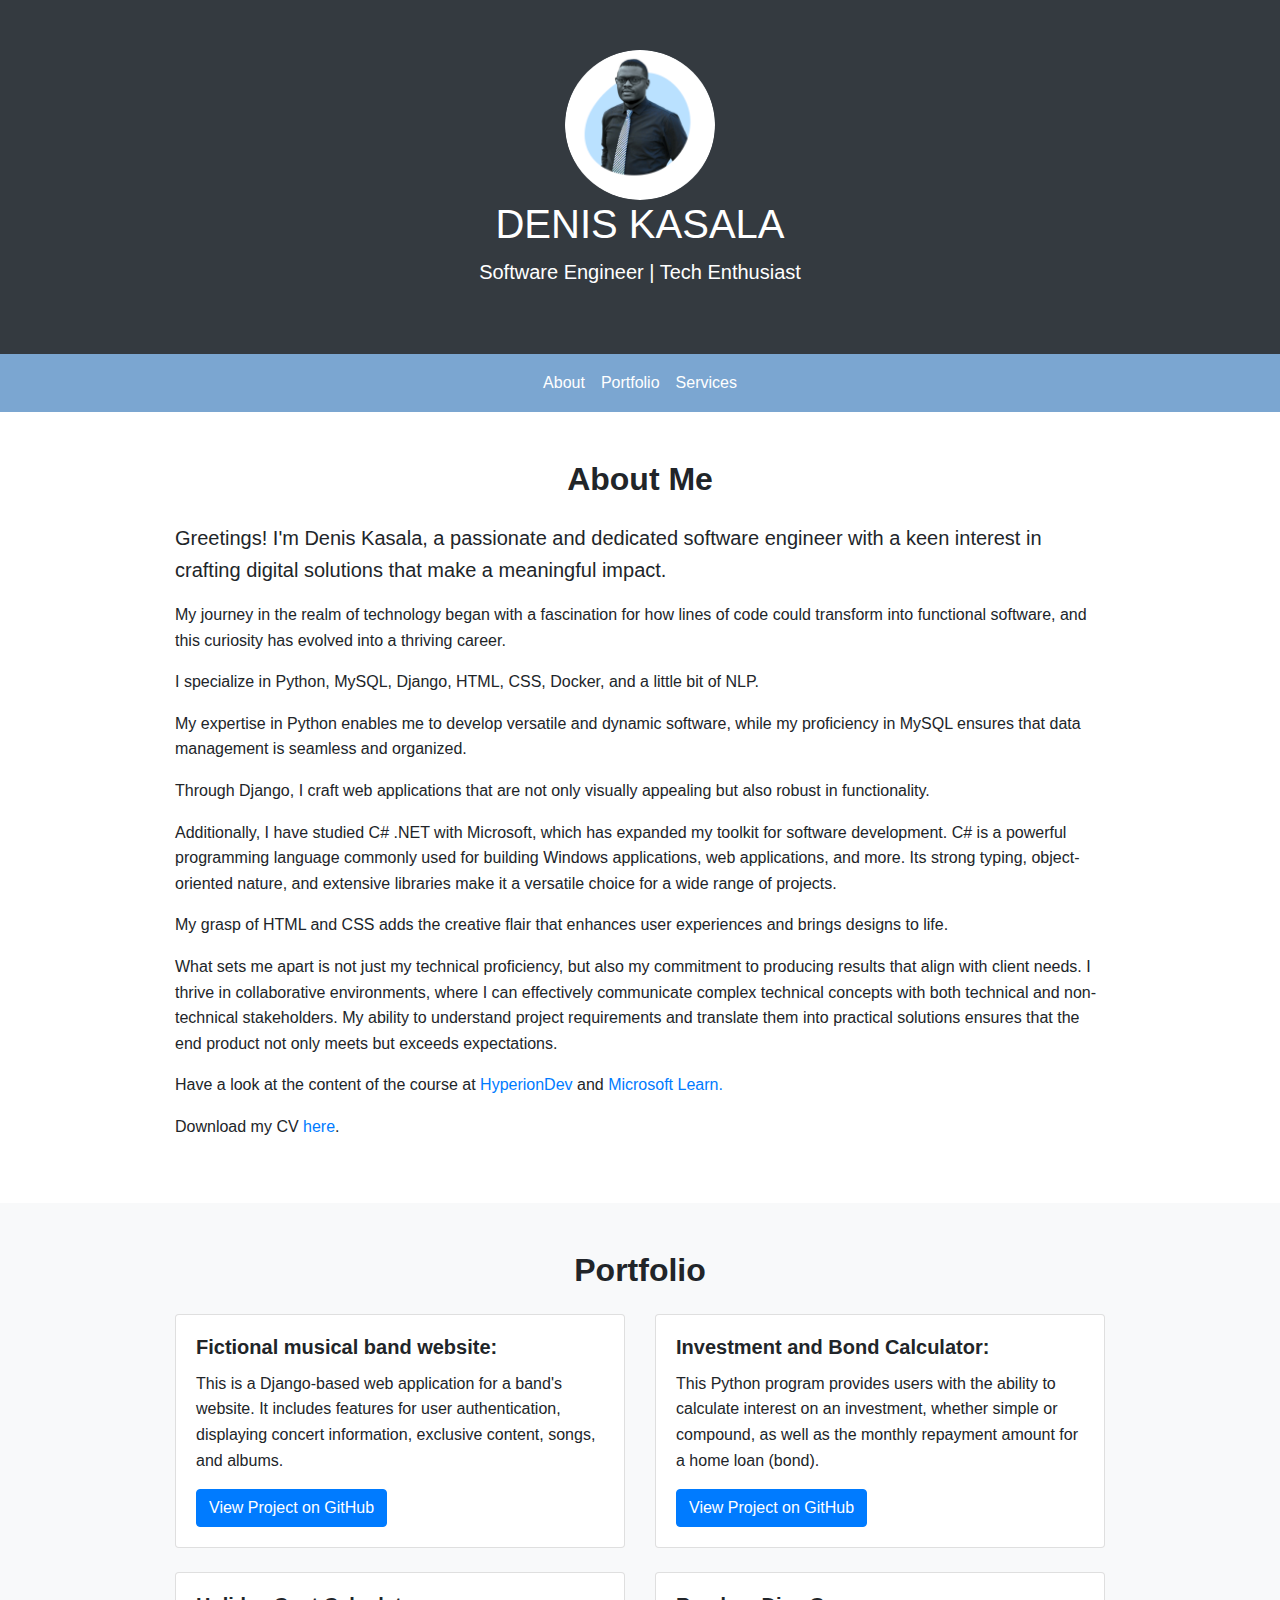
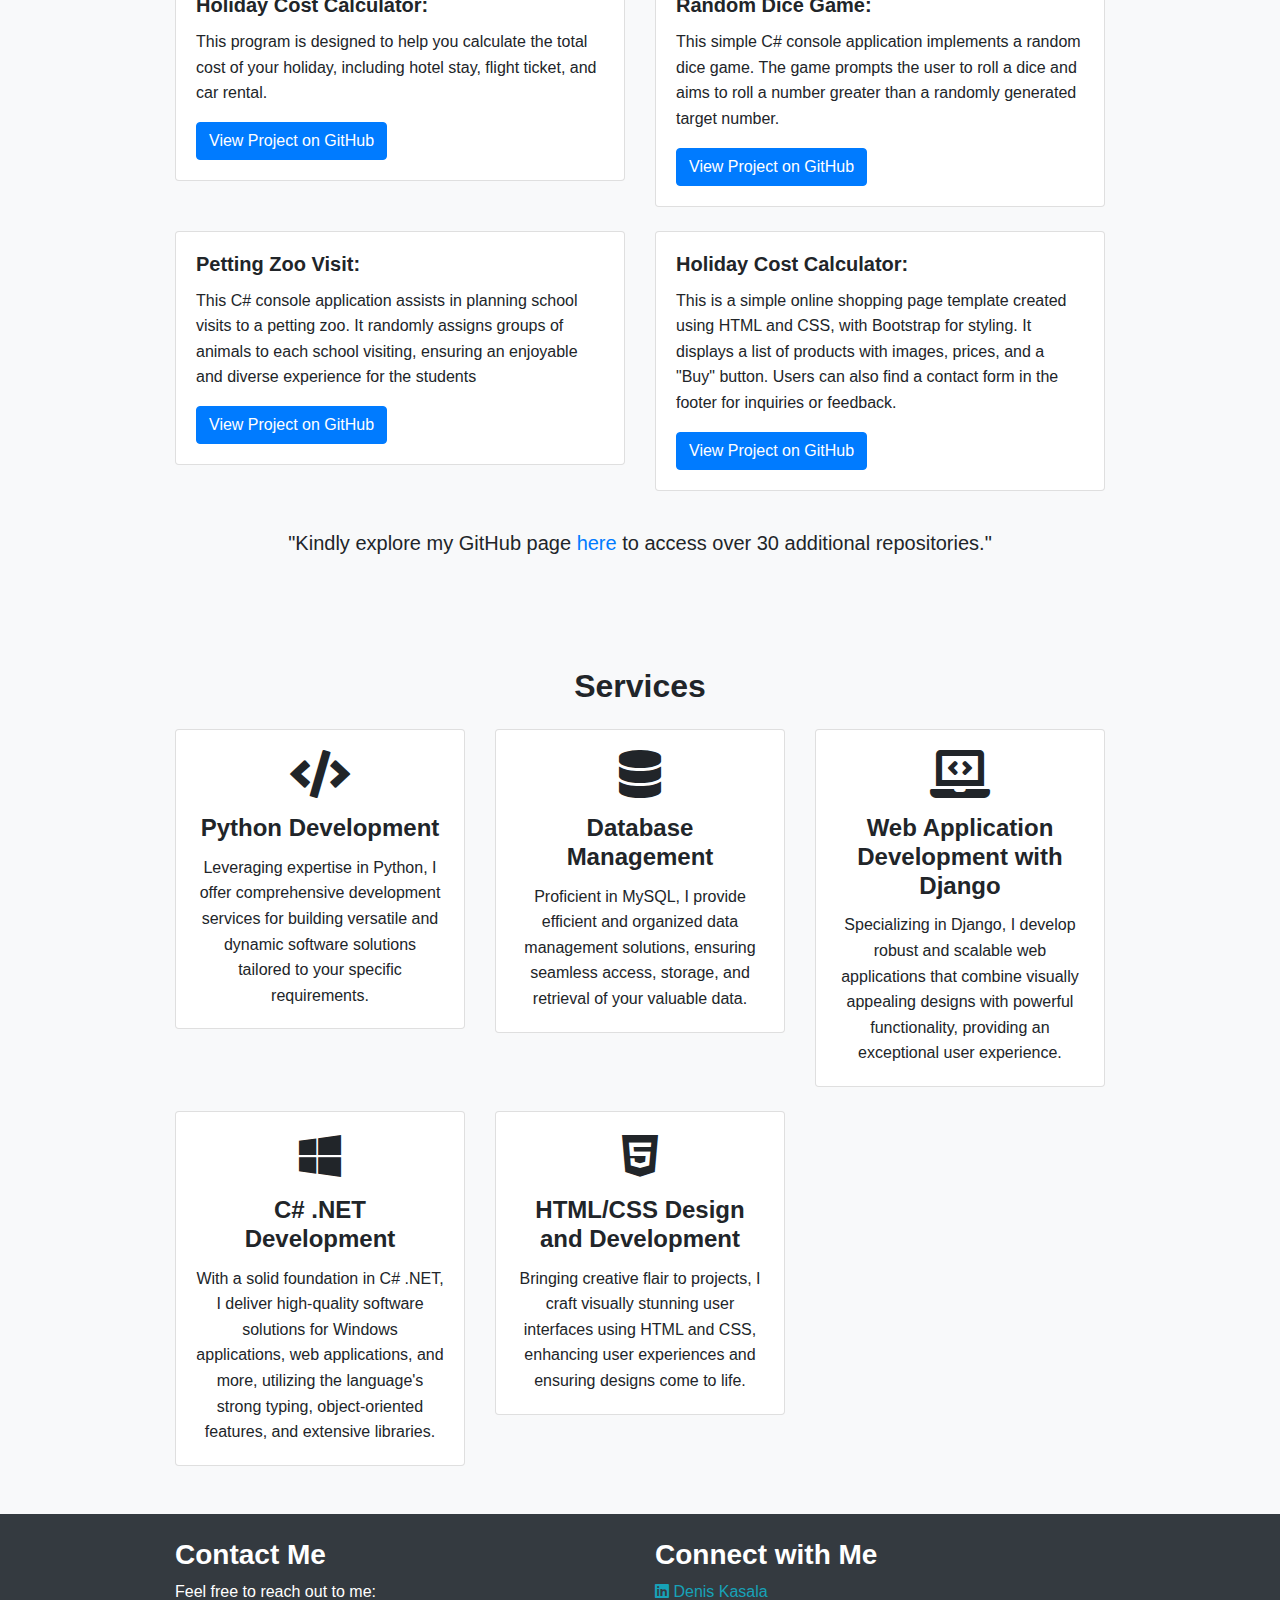
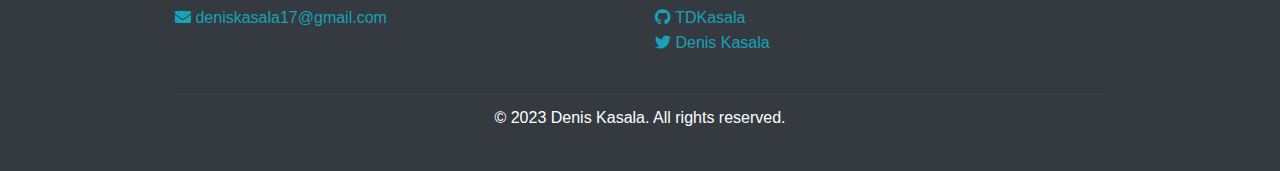
<file: index.html>
<!DOCTYPE html>
<html lang="en">
  <head>
    <meta charset="UTF-8" />
    <meta name="viewport" content="width=device-width, initial-scale=1.0" />
    <title>Denis Kasala</title>
    <!-- Bootstrap CSS -->
    <link
      href="https://stackpath.bootstrapcdn.com/bootstrap/4.5.2/css/bootstrap.min.css"
      rel="stylesheet"
    />
    <!-- Font Awesome for icons -->
    <link
      href="https://cdnjs.cloudflare.com/ajax/libs/font-awesome/5.15.4/css/all.min.css"
      rel="stylesheet"
    />
    <!-- Custom CSS -->
    <link rel="stylesheet" href="styles.css" />
    <!-- Custom styles -->
    <style>
      header {
        text-align: center;
        padding: 50px 0;
      }
      footer {
        background-color: #7baee0;
        color: #fff;
        padding: 40px 0;
      }
      footer a {
        color: #19abd8;
      }
      footer a:hover {
        color: #ccb90f;
        text-decoration: none;
      }
    </style>
  </head>
  <body>
    <!-- Header Section -->
    <header class="bg-dark text-white">
      <div class="container">
        <img
          src="images/denis.png"
          alt="Denis Kasala"
          class="img-fluid rounded-circle"
          width="150"
        />
        <h1>DENIS KASALA</h1>
        <p class="lead">Software Engineer | Tech Enthusiast</p>
      </div>
    </header>

    <!-- Navigation Bar -->
    <nav
      class="navbar navbar-expand-lg navbar-dark bg-dark justify-content-center"
    >
      <div class="container">
        <button
          class="navbar-toggler"
          type="button"
          data-toggle="collapse"
          data-target="#navbarNav"
          aria-controls="navbarNav"
          aria-expanded="false"
          aria-label="Toggle navigation"
        >
          <span class="navbar-toggler-icon"></span>
        </button>
        <div class="collapse navbar-collapse" id="navbarNav">
          <ul class="navbar-nav mx-auto">
            <!-- Change ml-auto to mx-auto -->
            <li class="nav-item">
              <a class="nav-link" href="#about">About</a>
            </li>
            <li class="nav-item">
              <a class="nav-link" href="#portfolio">Portfolio</a>
            </li>
            <li class="nav-item">
              <a class="nav-link" href="#services">Services</a>
            </li>
          </ul>
        </div>
      </div>
    </nav>

    <!-- About Me Section -->
    <section id="about" class="py-5">
      <div class="container">
        <h2 class="text-center mb-4"><strong>About Me</strong></h2>
        <p class="lead">
          Greetings! I'm Denis Kasala, a passionate and dedicated software
          engineer with a keen interest in crafting digital solutions that make
          a meaningful impact.
        </p>
        <!-- Your About Me content goes here -->
        <p>
          My journey in the realm of technology began with a fascination for how
          lines of code could transform into functional software, and this
          curiosity has evolved into a thriving career.
        </p>
        <p>
          I specialize in Python, MySQL, Django, HTML, CSS, Docker, and a little
          bit of NLP.
        </p>
        <p>
          My expertise in Python enables me to develop versatile and dynamic
          software, while my proficiency in MySQL ensures that data management
          is seamless and organized.
        </p>
        <p>
          Through Django, I craft web applications that are not only visually
          appealing but also robust in functionality.
        </p>
        <p>
          Additionally, I have studied C# .NET with Microsoft, which has
          expanded my toolkit for software development. C# is a powerful
          programming language commonly used for building Windows applications,
          web applications, and more. Its strong typing, object-oriented nature,
          and extensive libraries make it a versatile choice for a wide range of
          projects.
        </p>
        <p>
          My grasp of HTML and CSS adds the creative flair that enhances user
          experiences and brings designs to life.
        </p>
        <p>
          What sets me apart is not just my technical proficiency, but also my
          commitment to producing results that align with client needs. I thrive
          in collaborative environments, where I can effectively communicate
          complex technical concepts with both technical and non-technical
          stakeholders. My ability to understand project requirements and
          translate them into practical solutions ensures that the end product
          not only meets but exceeds expectations.
        </p>
        <p>
          Have a look at the content of the course at
          <a href="https://www.hyperiondev.com/portfolio/97798/">HyperionDev</a>
          and
          <a
            href="https://learn.microsoft.com/en-za/users/denisk17/transcript/d5lmetrzkww9n69"
            >Microsoft Learn.</a
          >
        </p>
        <p>
          Download my CV <a href="https://drive.google.com/file/d/1_T2D75Kt5qjLF4IjPyRTPatVt6AfF4bG/view?usp=drive_link">here</a>.
        </p>
      </div>
    </section>

    <!-- Portfolio Section -->
    <section id="portfolio" class="py-5 bg-light">
      <div class="container">
        <h2 class="text-center mb-4"><strong>Portfolio</strong></h2>
        <!-- Project cards -->
        <div class="row">
          <div class="col-md-6 mb-4">
            <div class="card">
              <div class="card-body">
                <h5 class="card-title">
                  <strong>Fictional musical band website:</strong>
                </h5>
                <p class="card-text">
                  This is a Django-based web application for a band's website.
                  It includes features for user authentication, displaying
                  concert information, exclusive content, songs, and albums.
                </p>
                <a
                  href="https://github
                            .com/TDKasala/Band-website"
                  class="btn btn-primary"
                  target="_blank"
                  >View Project on GitHub</a
                >
              </div>
            </div>
          </div>
          <div class="col-md-6 mb-4">
            <div class="card">
              <div class="card-body">
                <h5 class="card-title">
                  <strong>Investment and Bond Calculator:</strong>
                </h5>
                <p class="card-text">
                  This Python program provides users with the ability to
                  calculate interest on an investment, whether simple or
                  compound, as well as the monthly repayment amount for a home
                  loan (bond).
                </p>
                <a
                  href="https://github.com/TDKasala/Finance"
                  class="btn btn-primary"
                  target="_blank"
                  >View Project on GitHub</a
                >
              </div>
            </div>
          </div>
          <div class="col-md-6 mb-4">
            <div class="card">
              <div class="card-body">
                <h5 class="card-title">
                  <strong>Holiday Cost Calculator:</strong>
                </h5>
                <p class="card-text">
                  This program is designed to help you calculate the total cost
                  of your holiday, including hotel stay, flight ticket, and car
                  rental.
                </p>
                <a
                  href="https://github.com/TDKasala/Holiday-Cost"
                  class="btn btn-primary"
                  target="_blank"
                  >View Project on GitHub</a
                >
              </div>
            </div>
          </div>
          <div class="col-md-6 mb-4">
            <div class="card">
              <div class="card-body">
                <h5 class="card-title"><strong>Random Dice Game:</strong></h5>
                <p class="card-text">
                  This simple C# console application implements a random dice
                  game. The game prompts the user to roll a dice and aims to
                  roll a number greater than a randomly generated target number.
                  
                </p>
                <a
                  href="https://github.com/TDKasala/Random-Dice-Game"
                  class="btn btn-primary"
                  target="_blank"
                  >View Project on GitHub</a
                >
              </div>
            </div>
          </div>
          <div class="col-md-6 mb-4">
            <div class="card">
              <div class="card-body">
                <h5 class="card-title"><strong>Petting Zoo Visit:</strong></h5>
                <p class="card-text">
                    This C# console application assists in planning school visits to a petting zoo. It randomly assigns groups of animals to each school visiting, ensuring an enjoyable and diverse experience for the students
                </p>
                <a
                  href="https://github.com/TDKasala/Petting-Zoo-Visit"
                  class="btn btn-primary"
                  target="_blank"
                  >View Project on GitHub</a
                >
              </div>
            </div>
          </div>
          <div class="col-md-6 mb-4">
            <div class="card">
              <div class="card-body">
                <h5 class="card-title">
                  <strong>Holiday Cost Calculator:</strong>
                </h5>
                <p class="card-text">
                  This is a simple online shopping page template created using
                  HTML and CSS, with Bootstrap for styling. It displays a list
                  of products with images, prices, and a "Buy" button. Users can
                  also find a contact form in the footer for inquiries or
                  feedback.
                </p>
                <a
                  href="https://github.com/TDKasala/BootstrapPage"
                  class="btn btn-primary"
                  target="_blank"
                  >View Project on GitHub</a
                >
              </div>
            </div>
          </div>
        </div>
      </div>
      <div style="text-align: center;">
        <p>
            <h5>"Kindly explore my GitHub page <a href="https://github.com/TDKasala">here</a> to access over 30 additional repositories."</h5>
        </p>
    </div>
    </section>
    <!-- Services Section -->

      <section id="services" class="py-5 bg-light">
        <div class="container">
          <h2 class="text-center mb-4"><strong>Services</strong></h2>
      
          <div class="row">
            <div class="col-md-4">
              <div class="card">
                <div class="card-body text-center">
                  <i class="fas fa-code fa-3x mb-3"></i>
                  <h4 class="card-title"><strong>Python Development</strong></h4>
                  <p class="card-text">Leveraging expertise in Python, I offer comprehensive development services for building versatile and dynamic software solutions tailored to your specific requirements.</p>
                </div>
              </div>
            </div>
            <div class="col-md-4">
              <div class="card">
                <div class="card-body text-center">
                  <i class="fas fa-database fa-3x mb-3"></i>
                  <h4 class="card-title"><strong>Database Management</strong></h4>
                  <p class="card-text">Proficient in MySQL, I provide efficient and organized data management solutions, ensuring seamless access, storage, and retrieval of your valuable data.</p>
                </div>
              </div>
            </div>
            <div class="col-md-4">
              <div class="card">
                <div class="card-body text-center">
                  <i class="fas fa-laptop-code fa-3x mb-3"></i>
                  <h4 class="card-title"><strong>Web Application Development with Django</strong></h4>
                  <p class="card-text">Specializing in Django, I develop robust and scalable web applications that combine visually appealing designs with powerful functionality, providing an exceptional user experience.</p>
                </div>
              </div>
            </div>
          </div>
      
          <div class="row mt-4">
            <div class="col-md-4">
              <div class="card">
                <div class="card-body text-center">
                  <i class="fab fa-windows fa-3x mb-3"></i>
                  <h4 class="card-title"><strong>C# .NET Development</strong></h4>
                  <p class="card-text">With a solid foundation in C# .NET, I deliver high-quality software solutions for Windows applications, web applications, and more, utilizing the language's strong typing, object-oriented features, and extensive libraries.</p>
                </div>
              </div>
            </div>
            <div class="col-md-4">
              <div class="card">
                <div class="card-body text-center">
                  <i class="fab fa-html5 fa-3x mb-3"></i>
                  <h4 class="card-title"><strong>HTML/CSS Design and Development</strong></h4>
                  <p class="card-text">Bringing creative flair to projects, I craft visually stunning user interfaces using HTML and CSS, enhancing user experiences and ensuring designs come to life.</p>
                </div>
              </div>
            </div>
          </div>
        </div>
      </section>
      
    <!-- Footer Section -->

    <footer class="bg-dark text-white py-4">
      <div class="container">
        <div class="row">
          <div class="col-md-6">
            <h3><strong>Contact Me</strong></h3>
            <p>Feel free to reach out to me:<br>
                          <a href="mailto:deniskasala17@gmail.com"
                ><i class="fas fa-envelope"></i> deniskasala17@gmail.com
              </a>
            </p>  
            
          </div>
          <div class="col-md-6">
            <h3><strong>Connect with Me</strong></h3>
            <ul class="list-unstyled">
              <li>
                <a href="https://www.linkedin.com/in/denis-kasala-353157b0"
                  ><i class="fab fa-linkedin"> </i> Denis Kasala</a
                >
              </li>
              <li>
                <a href="https://github.com/TDKasala"
                  ><i class="fab fa-github"> </i> TDKasala</a
                >
              </li>
              <li>
                <a href="https://twitter.com/denis_kasala"
                  ><i class="fab fa-twitter"> </i> Denis Kasala</a
                >
              </li>
            </ul>
          </div>
        </div>
        <hr />
        <p class="text-center">
          &copy; 2023 Denis Kasala. All rights reserved.
        </p>
      </div>
    </footer>

    <!-- Bootstrap JS and Font Awesome -->
    <script src="https://code.jquery.com/jquery-3.5.1.slim.min.js"></script>
    <script src="https://cdn.jsdelivr.net/npm/@popperjs/core@2.5.4/dist/umd/popper.min.js"></script>
    <script src="https://stackpath.bootstrapcdn.com/bootstrap/4.5.2/js/bootstrap.min.js"></script>
  </body>
</html>
</file>
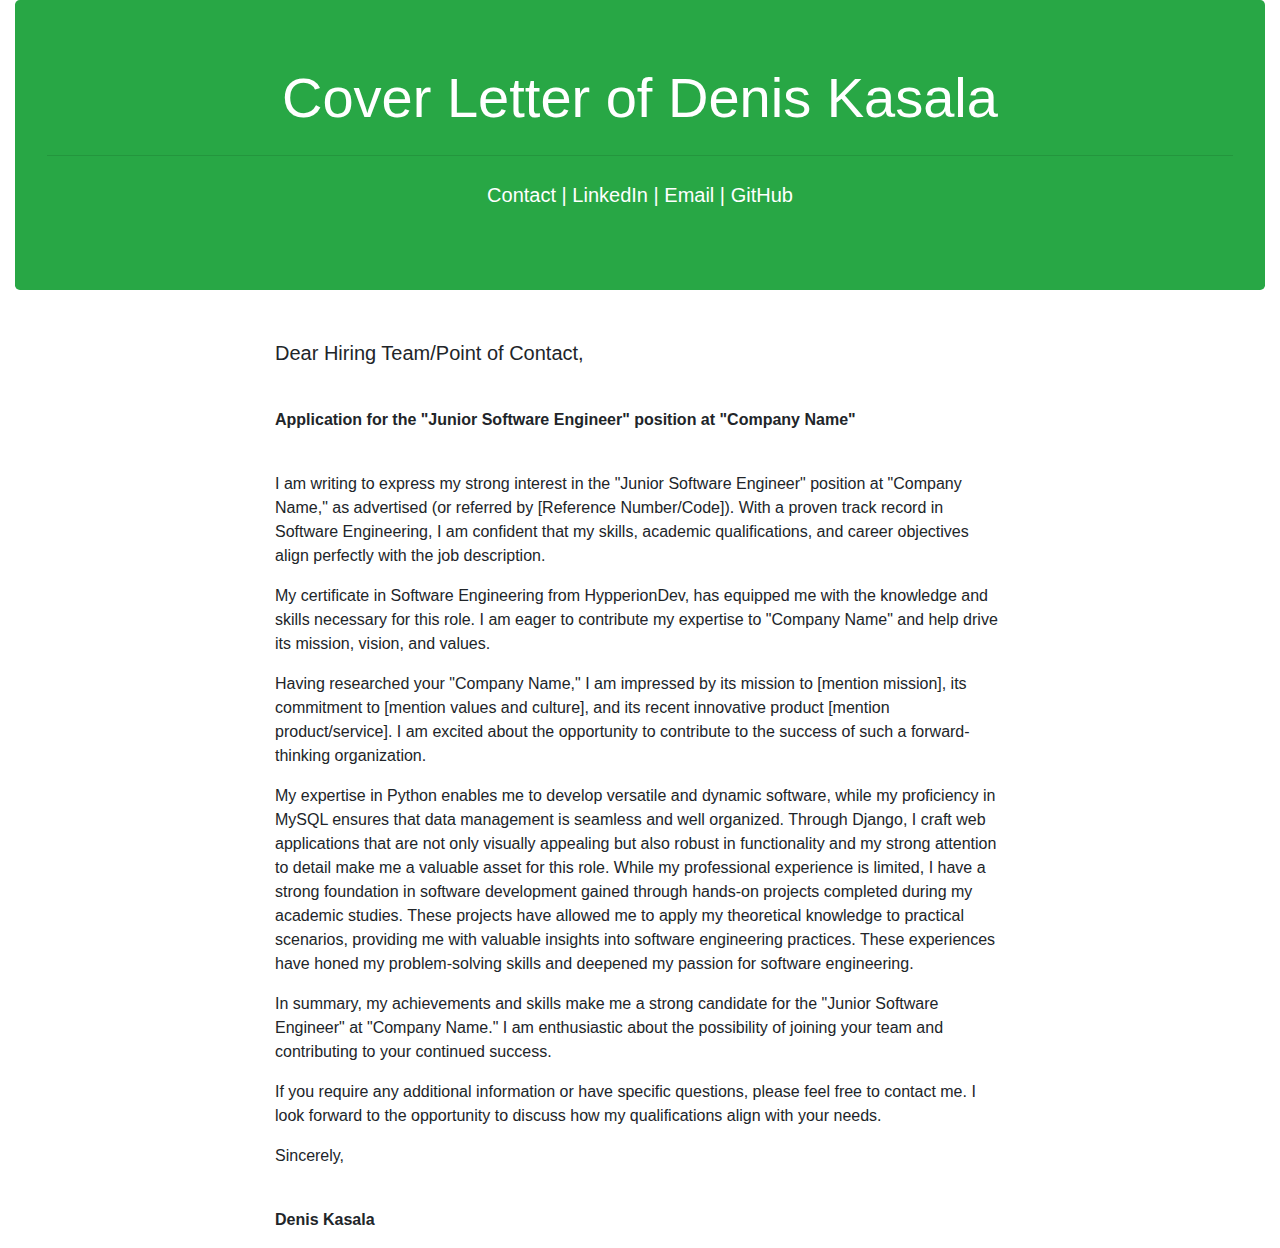
<file: Cover Letter.html>
<!DOCTYPE html>
<html lang="en">
<head>
    <meta charset="UTF-8">
    <meta name="viewport" content="width=device-width, initial-scale=1.0">
    <title>Cover Letter of Denis Kasala</title>
    <link href="https://maxcdn.bootstrapcdn.com/bootstrap/4.5.2/css/bootstrap.min.css" rel="stylesheet">
    <style>
        body {
            font-family: Arial, sans-serif;
            margin: 0;
            padding: 0;
        }
        .header {
            background-color: #cce9d3;
            color: #ece9e9;
            text-align: center;
            padding: 20px;
        }
        .contact-details {
            margin: 20px;
            text-align: center;
        }
       /* Change the color of contact details links */
        .contact-details a {
            color: #3096d1;
            text-decoration: none;
            margin: 0 10px;
        }

        /* Change the color of contact details links on hover */
        .contact-details a:hover {
            color: #ff5733; /* Change to the desired hover color */
            text-decoration: underline;
        }

        .cover-letter-content {
            margin: 20px;
        }
        .paragraph {
            margin-bottom: 20px;
        }
        .closing-paragraph {
            margin-top: 20px;
        }
    </style>
    
</head>
<body>
    <div class="container-fluid">
        <div class="jumbotron bg-success text-white text-center">
            <h1 class="display-4">Cover Letter of Denis Kasala</h1>
            <hr class="my-4">
            <p class="lead">
                <a href="tel:+27728964904" class="text-white">Contact</a> |
                <a href="https://www.linkedin.com/in/denis-kasala-353157b0/" target="_blank" class="text-white">LinkedIn</a> |
                <a href="mailto:deniskasala17@gmail.com" class="text-white">Email</a> |
                <a href="https://github.com/TDKasala" target="_blank" class="text-white">GitHub</a>
            </p>
        </div>
    </div>
    <div class="container mt-5">
        <div class="row">
            <div class="col-md-8 mx-auto">
                <p class="lead">Dear Hiring Team/Point of Contact,</p>
                <p><br><strong>Application for the "Junior Software Engineer" position at "Company Name"</strong></p>
                <p><br>I am writing to express my strong interest in the "Junior Software Engineer" position at "Company Name," as advertised (or referred by [Reference Number/Code]). With a proven track record in Software Engineering, I am confident that my skills, academic qualifications, and career objectives align perfectly with the job description.</p>
                <p>My certificate in Software Engineering from HypperionDev, has equipped me with the knowledge and skills necessary for this role. I am eager to contribute my expertise to "Company Name" and help drive its mission, vision, and values.</p>
                <p>Having researched your "Company Name," I am impressed by its mission to [mention mission], its commitment to [mention values and culture], and its recent innovative product [mention product/service]. I am excited about the opportunity to contribute to the success of such a forward-thinking organization.</p>
                <p>My expertise in Python enables me to develop versatile and dynamic software, while my proficiency in MySQL ensures that data management is seamless and well organized. Through Django, I craft web applications that are not only visually appealing but also robust in functionality and my strong attention 
                    to detail make me a valuable asset for this role. While my professional experience is limited, I have a strong foundation in software development gained through hands-on projects completed during my academic studies. These projects have allowed me to apply my theoretical knowledge to practical scenarios, providing me with valuable insights into software engineering practices. 
                    These experiences have honed my problem-solving skills and deepened my passion for software engineering.
                </p>
                <p>In summary, my achievements and skills make me a strong candidate for the "Junior Software Engineer" at "Company Name." I am enthusiastic about the possibility of joining your team and contributing to your continued success.</p>
                <p>If you require any additional information or have specific questions, please feel free to contact me. I look forward to the opportunity to discuss how my qualifications align with your needs.</p>
                <p>Sincerely,</p>
                <p><br><strong>Denis Kasala</strong></p>
            </div>
        </div>
    </div>

    <script src="https://ajax.googleapis.com/ajax/libs/jquery/3.5.1/jquery.min.js"></script>
    <script src="https://cdnjs.cloudflare.com/ajax/libs/popper.js/1.16.0/umd/popper.min.js"></script>
    <script src="https://maxcdn.bootstrapcdn.com/bootstrap/4.5.2/js/bootstrap.min.js"></script>
</body>
</html>
</file>
<file: styles.css>
/* styles.css */

/* General Styles */
body {
    font-family: Arial, sans-serif;
    line-height: 1.6;
}

.container {
    max-width: 960px;
    margin: auto;
    overflow: hidden;
}

/* Header Styles */
header {
    text-align: center;
    padding: 50px 0;
}

header h1 {
    font-size: 2.5rem;
}

header p {
    font-size: 1.2rem;
}

/* Navigation Styles */
.navbar {
    background-color: #7ba6d1 !important;
}

.navbar-brand {
    color: #fff !important;
    font-size: 1.5rem;
}

.nav-link {
    color: #fff !important;
}

.nav-link:hover {
    color: #e4c519 !important;
}

/* Footer Styles */
footer {
    background-color: #6987a5;
    color: #fff;
    padding: 40px 0;
}

footer a {
    color: #17a2b8 !important;
}

footer a:hover {
    color: #dfd32c !important;
    text-decoration: none;
}

/* Portfolio Section Styles */
#portfolio {
    background-color: #97c3f0;
    padding: 60px 0;
}

/* Service Section Styles */
#services {
    background-color: #b2c1cf;
    padding: 60px 0;
}

.service-item {
    margin-bottom: 30px;
    background-color: #7bb8e0;
    padding: 20px;
    border-radius: 10px;
    box-shadow: 0 0 20px rgba(0, 0, 0, 0.1);
}

.service-item i {
    color: #007bff;
}

.service-item h4 {
    margin-bottom: 15px;
    font-size: 1.2rem;
}

.service-item p {
    font-size: 1rem;
}
</file>
